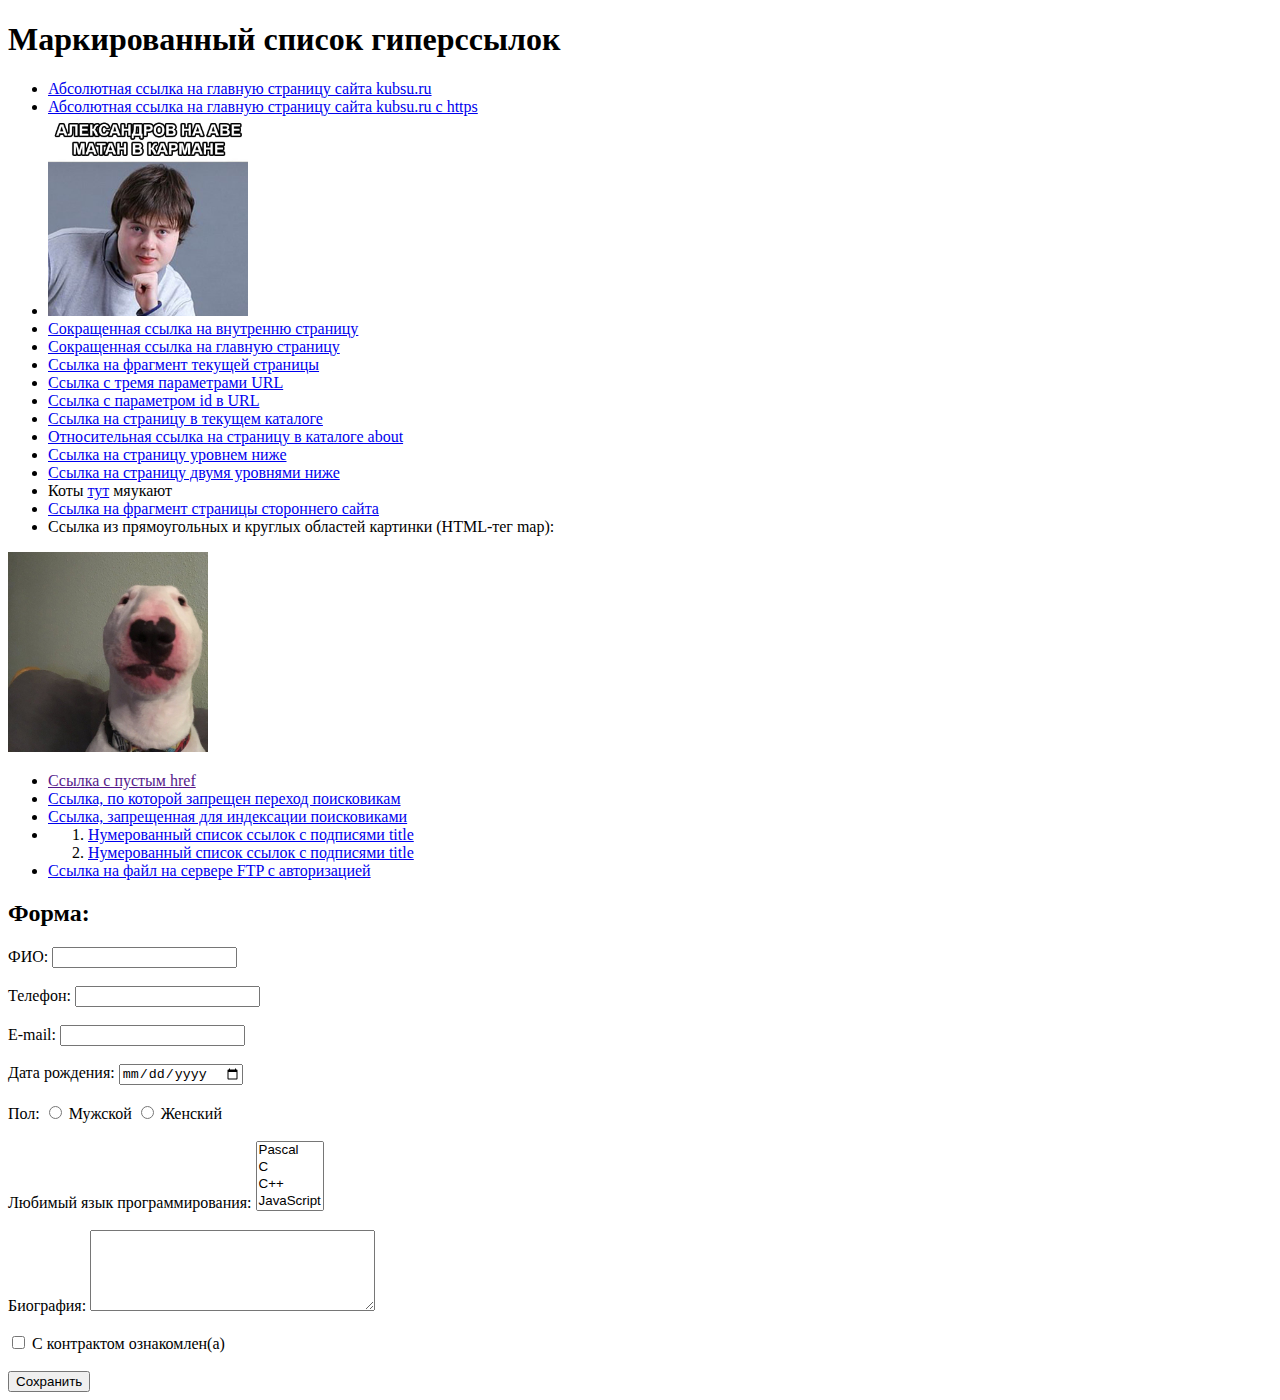
<file: first_task/index.html>
<!DOCTYPE html>
<html lang="ru">
<head>
    <meta charset="UTF-8">
    <meta name="viewport" content="width=device-width, initial-scale=1.0">
    <title>Задание 1</title>
</head> 
<body>
    <h1>Маркированный список гиперссылок</h1>
    <ul>
        <li><a href="http://kubsu.ru/">Абсолютная ссылка на главную страницу сайта kubsu.ru</a></li>
        <li><a href="https://kubsu.ru/">Абсолютная ссылка на главную страницу сайта kubsu.ru с https</a></li>
        <li><a href="https://www.youtube.com/watch?v=NXg5-Ce1Bzo"><img src="./images/aleksandrov.jpg" alt="Ссылка-изображение" width="200" height="200"></img></a></li>
        <li><a href="./about/about_aleksandrov.html">Сокращенная ссылка на внутренню страницу</a></li>
        <li><a href="./index.html">Сокращенная ссылка на главную страницу</a></li>
        <li><a href="#form">Ссылка на фрагмент текущей страницы</a></li>
        <li><a href="./index.html?first=f&second=s&third=t">Ссылка с тремя параметрами URL</a></li>
        <li><a href="./index.html?id=123">Ссылка с параметром id в URL</a></li>
        <li><a href="./index.html">Ссылка на страницу в текущем каталоге</a></li>
        <li><a href="./about/about_aleksandrov.html">Относительная ссылка на страницу в каталоге about</a></li>
        <li><a href="./level_1/postavte_40_ballov.html">Ссылка на страницу уровнем ниже</a></li>
        <li><a href="./level_1/level_2/nu_pzh_postavte_40_ballov.html">Ссылка на страницу двумя уровнями ниже</a></li>
        <li>Коты <a href="https://www.youtube.com/watch?v=jEUHHhfnk3I">тут</a> мяукают </li>
        <li><a href="https://kubsu.ru/ru/fktipm/kafedra-prikladnoy-matematiki#:~:text=%D0%90%D0%BB%D0%B5%D0%BA%D1%81%D0%B0%D0%BD%D0%B4%D1%80%D0%BE%D0%B2%20%D0%90%D0%BD%D0%B4%D1%80%D0%B5%D0%B9%20%D0%90%D0%BD%D0%B0%D1%82%D0%BE%D0%BB%D1%8C%D0%B5%D0%B2%D0%B8%D1%87%2C%20%D0%B4%D0%BE%D1%86%D0%B5%D0%BD%D1%82%20%D0%BA%D0%B0%D1%84%D0%B5%D0%B4%D1%80%D1%8B%2C%20%D0%BA%D0%B0%D0%BD%D0%B4%D0%B8%D0%B4%D0%B0%D1%82%20%D1%84%D0%B8%D0%B7%D0%B8%D0%BA%D0%BE%2D%D0%BC%D0%B0%D1%82%D0%B5%D0%BC%D0%B0%D1%82%D0%B8%D1%87%D0%B5%D1%81%D0%BA%D0%B8%D1%85%20%D0%BD%D0%B0%D1%83%D0%BA%2C%20%D0%BE%D0%BA%D0%BE%D0%BD%D1%87%D0%B8%D0%BB%20%D0%9A%D1%83%D0%B1%D0%B0%D0%BD%D1%81%D0%BA%D0%B8%D0%B9%20%D0%B3%D0%BE%D1%81%D1%83%D0%B4%D0%B0%D1%80%D1%81%D1%82%D0%B2%D0%B5%D0%BD%D0%BD%D1%8B%D0%B9%20%D1%83%D0%BD%D0%B8%D0%B2%D0%B5%D1%80%D1%81%D0%B8%D1%82%D0%B5%D1%82%20%D0%BF%D0%BE%20%D1%81%D0%BF%D0%B5%D1%86%D0%B8%D0%B0%D0%BB%D1%8C%D0%BD%D0%BE%D1%81%D1%82%D0%B8%20%22%D0%9F%D1%80%D0%B8%D0%BA%D0%BB%D0%B0%D0%B4%D0%BD%D0%B0%D1%8F%20%D0%BC%D0%B0%D1%82%D0%B5%D0%BC%D0%B0%D1%82%D0%B8%D0%BA%D0%B0%20%D0%B8%20%D0%B8%D0%BD%D1%84%D0%BE%D1%80%D0%BC%D0%B0%D1%82%D0%B8%D0%BA%D0%B0%22%20%D0%B2%202014%C2%A0%D0%B3%D0%BE%D0%B4%D1%83.">Ссылка на фрагмент страницы стороннего сайта</a></li>
        <li> Ссылка из прямоугольных и круглых областей картинки (HTML-тег map):</li>
        </ul>
            <img src="./images/funny_dog.jpg" width="200" height="200" alt="Ссылка-изображение" usemap="#map">
            <map name="map">
                <area shape="rect" coords="0,0,100,100" href="https://www.youtube.com/watch?v=zyfHMFJAyA0&list=PLnGBRqR-aLiHxxM5EUwMq9MR8F-o-0PTh&index=20" alt="Прямоугольная область">
                <area shape="circle" coords="101, 0, 200, 101" href="https://www.youtube.com/watch?v=PvtWt6DI3TI&list=PLnGBRqR-aLiHxxM5EUwMq9MR8F-o-0PTh&index=32" alt="Круглая область">
            </map>
        <ul>
        <li><a href="">Ссылка с пустым href</a></li>
        <li><a href="index.html" rel="nofollow">Ссылка, по которой запрещен переход поисковикам</a></li>
        <li><a href="index.html" rel="noindex">Ссылка, запрещенная для индексации поисковиками</a></li>
        <li>
            <ol>
                <li><a href="https://www.youtube.com/watch?v=CmXvKUSfZr4" title="Ссылка">Нумерованный список ссылок с подписями title</a></li>
                <li><a href="https://www.youtube.com/watch?v=-gHXtfAHAag" title="Ссылка">Нумерованный список ссылок с подписями title</a></li>
            </ol>
        </li>
        <li><a href="ftp://user:password@something.com/file.txt">Ссылка на файл на сервере FTP с авторизацией</a></li>
    </ul>
    <h2>Форма:</h2>
    <form action="submitURL" method="post">
        <label for="name">ФИО:</label>
        <input type="text" id="name" name="name" required><br><br>
    
        <label for="phone">Телефон:</label>
        <input type="tel" id="phone" name="phone" required><br><br>
    
        <label for="email">E-mail:</label>
        <input type="email" id="email" name="email" required><br><br>
    
        <label for="birthdate">Дата рождения:</label>
        <input type="date" id="birthdate" name="birthdate" required><br><br>

        <label>Пол:</label>
        <input type="radio" id="male" name="gender" value="male">
        <label for="male">Мужской</label>
        <input type="radio" id="female" name="gender" value="female">
        <label for="female">Женский</label><br><br>

        <label for="languages">Любимый язык программирования:</label>
        <select id="languages" name="languages" multiple>
            <option value="Pascal">Pascal</option>
            <option value="C">C</option>
            <option value="C++">C++</option>
            <option value="JavaScript">JavaScript</option>
            <option value="PHP">PHP</option>
            <option value="Python">Python</option>
            <option value="Java">Java</option>
            <option value="Haskell">Haskell</option>
            <option value="Clojure">Clojure</option>
            <option value="Prolog">Prolog</option>
            <option value="Scala">Scala</option>
        </select><br><br>

        <label for="bio">Биография:</label>
        <textarea id="bio" name="bio" rows="5" cols="33"></textarea><br><br>

        <input type="checkbox" id="contract" name="contract">
        <label for="contract">С контрактом ознакомлен(а)</label><br><br>

        <button type="submit">Сохранить</button>
    </form>
</body>
</html>
</file>
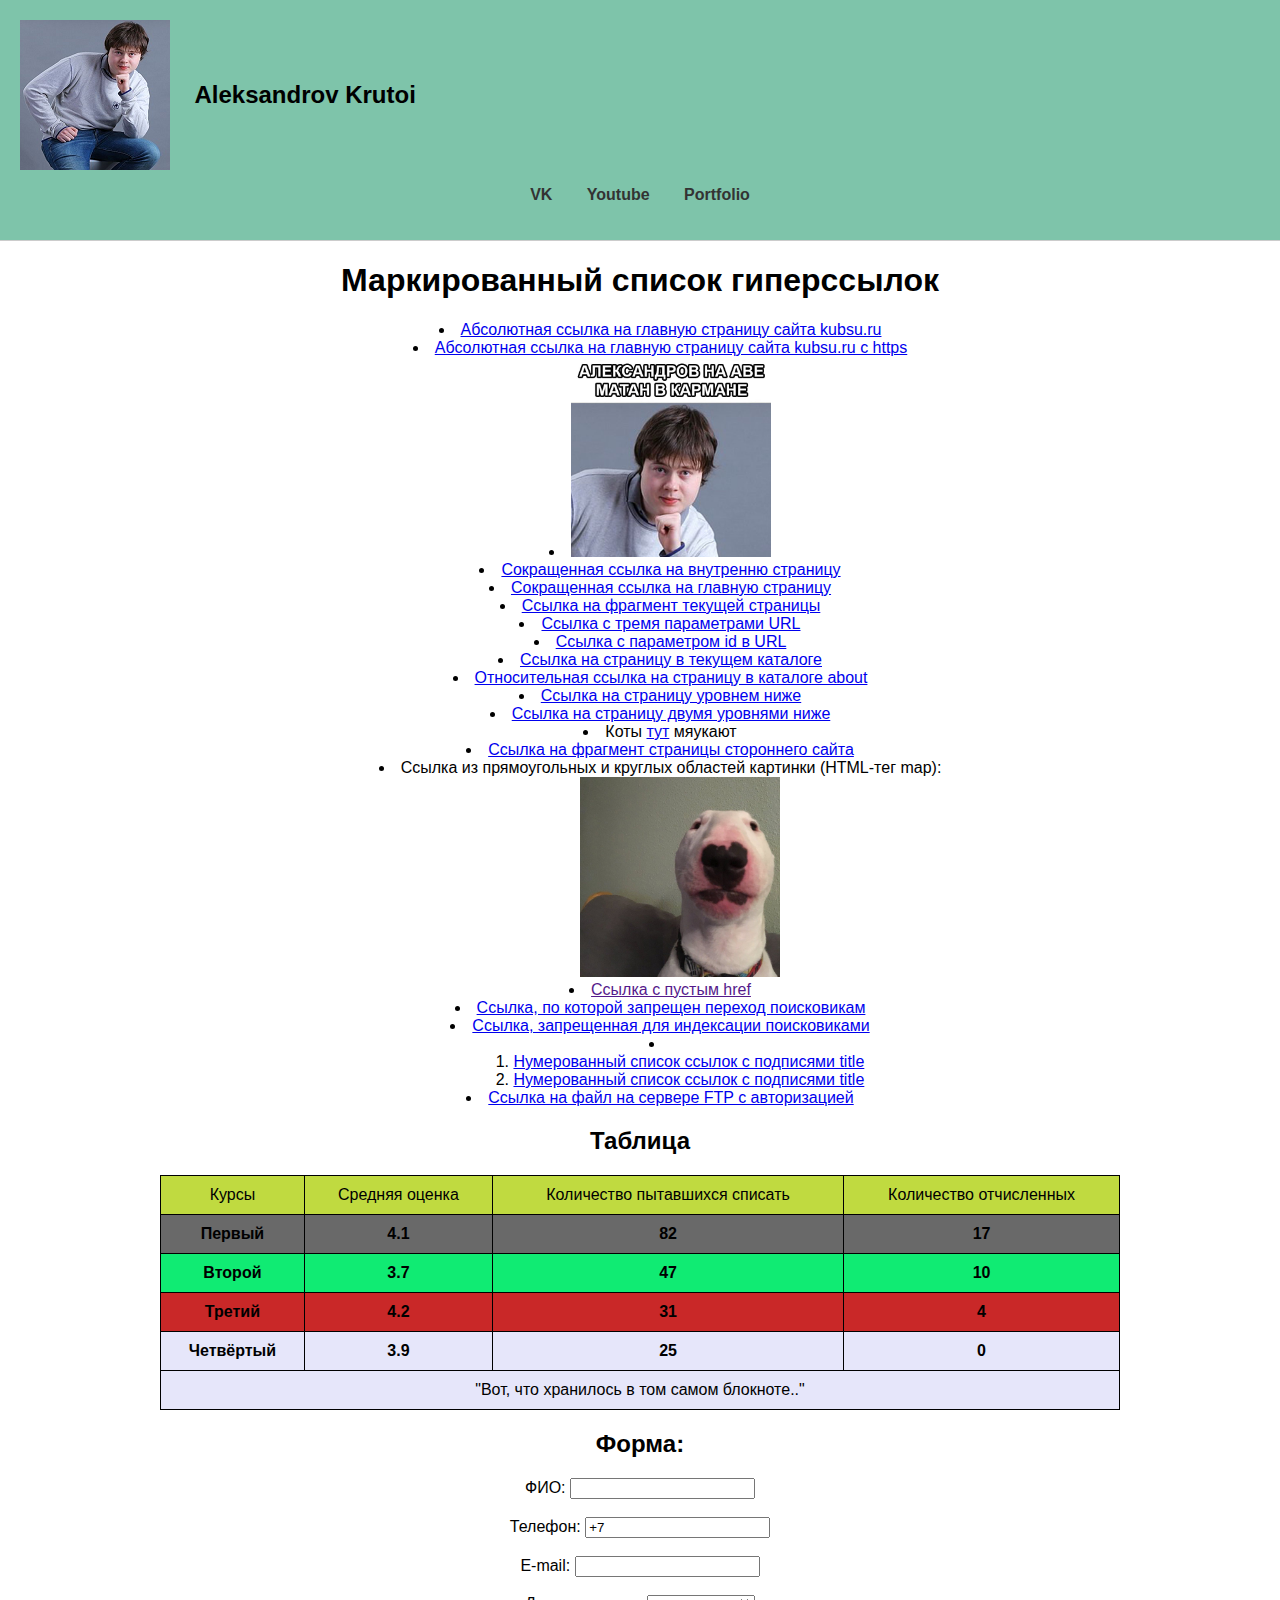
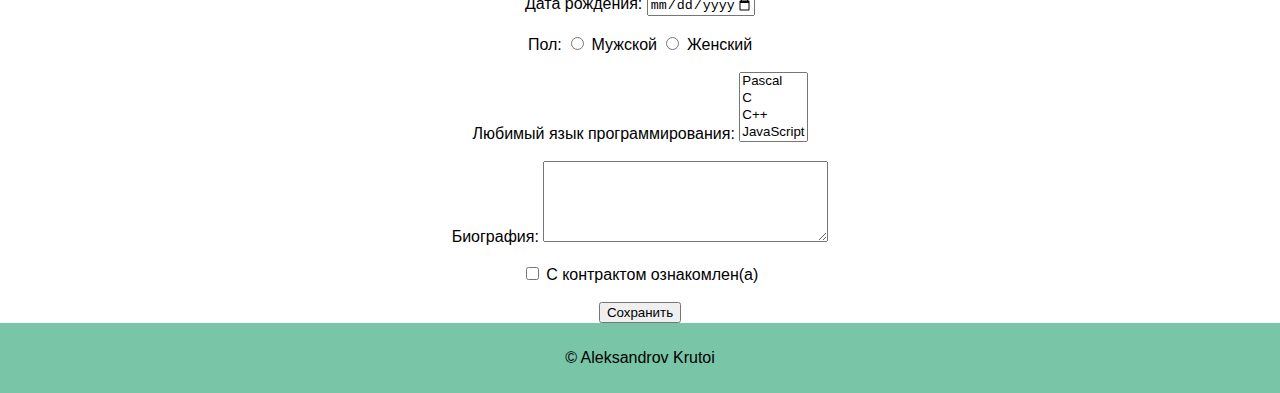
<file: second_task/index.html>
<!DOCTYPE html>
<html lang="ru">
<head>
    <meta charset="UTF-8">
    <meta name="viewport" content="width=device-width, initial-scale=1.0">
    <title>Задание 2</title>
    <link rel="stylesheet" href="style.css">
</head>

<header class="site-header">
    <img src="./images/logo.jpg" alt="Логотип" class="logo">
    <h1>Aleksandrov Krutoi</h1>

  <nav class="main-nav">
      <ul>
          <li><a href="https://vk.com/andrey___alexandrov">VK</a></li>
          <li><a href="https://www.youtube.com/@AndreyAlexandrov">Youtube</a></li>
          <li><a href="https://kubsu.ru/ru/public-portfolio/31063">Portfolio</a></li>
      </ul>
  </nav>
</header>

<body>
    <h1>Маркированный список гиперссылок</h1>
    <ul>
        <li><a href="http://kubsu.ru/">Абсолютная ссылка на главную страницу сайта kubsu.ru</a></li>
        <li><a href="https://kubsu.ru/">Абсолютная ссылка на главную страницу сайта kubsu.ru с https</a></li>
        <li><a href="https://www.youtube.com/watch?v=NXg5-Ce1Bzo"><img src="./images/aleksandrov.jpg" alt="Ссылка-изображение" width="200" height="200"></img></a></li>
        <li><a href="./about/about_aleksandrov.html">Сокращенная ссылка на внутренню страницу</a></li>
        <li><a href="./index.html">Сокращенная ссылка на главную страницу</a></li>
        <li><a href="#form">Ссылка на фрагмент текущей страницы</a></li>
        <li><a href="./index.html?first=f&second=s&third=t">Ссылка с тремя параметрами URL</a></li>
        <li><a href="./index.html?id=123">Ссылка с параметром id в URL</a></li>
        <li><a href="./index.html">Ссылка на страницу в текущем каталоге</a></li>
        <li><a href="./about/about_aleksandrov.html">Относительная ссылка на страницу в каталоге about</a></li>
        <li><a href="./level_1/postavte_40_ballov.html">Ссылка на страницу уровнем ниже</a></li>
        <li><a href="./level_1/level_2/nu_pzh_postavte_40_ballov.html">Ссылка на страницу двумя уровнями ниже</a></li>
        <li>Коты <a href="https://www.youtube.com/watch?v=jEUHHhfnk3I">тут</a> мяукают </li>
        <li><a href="https://kubsu.ru/ru/fktipm/kafedra-prikladnoy-matematiki#:~:text=%D0%90%D0%BB%D0%B5%D0%BA%D1%81%D0%B0%D0%BD%D0%B4%D1%80%D0%BE%D0%B2%20%D0%90%D0%BD%D0%B4%D1%80%D0%B5%D0%B9%20%D0%90%D0%BD%D0%B0%D1%82%D0%BE%D0%BB%D1%8C%D0%B5%D0%B2%D0%B8%D1%87%2C%20%D0%B4%D0%BE%D1%86%D0%B5%D0%BD%D1%82%20%D0%BA%D0%B0%D1%84%D0%B5%D0%B4%D1%80%D1%8B%2C%20%D0%BA%D0%B0%D0%BD%D0%B4%D0%B8%D0%B4%D0%B0%D1%82%20%D1%84%D0%B8%D0%B7%D0%B8%D0%BA%D0%BE%2D%D0%BC%D0%B0%D1%82%D0%B5%D0%BC%D0%B0%D1%82%D0%B8%D1%87%D0%B5%D1%81%D0%BA%D0%B8%D1%85%20%D0%BD%D0%B0%D1%83%D0%BA%2C%20%D0%BE%D0%BA%D0%BE%D0%BD%D1%87%D0%B8%D0%BB%20%D0%9A%D1%83%D0%B1%D0%B0%D0%BD%D1%81%D0%BA%D0%B8%D0%B9%20%D0%B3%D0%BE%D1%81%D1%83%D0%B4%D0%B0%D1%80%D1%81%D1%82%D0%B2%D0%B5%D0%BD%D0%BD%D1%8B%D0%B9%20%D1%83%D0%BD%D0%B8%D0%B2%D0%B5%D1%80%D1%81%D0%B8%D1%82%D0%B5%D1%82%20%D0%BF%D0%BE%20%D1%81%D0%BF%D0%B5%D1%86%D0%B8%D0%B0%D0%BB%D1%8C%D0%BD%D0%BE%D1%81%D1%82%D0%B8%20%22%D0%9F%D1%80%D0%B8%D0%BA%D0%BB%D0%B0%D0%B4%D0%BD%D0%B0%D1%8F%20%D0%BC%D0%B0%D1%82%D0%B5%D0%BC%D0%B0%D1%82%D0%B8%D0%BA%D0%B0%20%D0%B8%20%D0%B8%D0%BD%D1%84%D0%BE%D1%80%D0%BC%D0%B0%D1%82%D0%B8%D0%BA%D0%B0%22%20%D0%B2%202014%C2%A0%D0%B3%D0%BE%D0%B4%D1%83.">Ссылка на фрагмент страницы стороннего сайта</a></li>
        <li> Ссылка из прямоугольных и круглых областей картинки (HTML-тег map):</li>
            <ul>
                <img src="./images/funny_dog.jpg" width="200" height="200" alt="Ссылка-изображение" usemap="#map">
                <map name="map">
                    <area shape="rect" coords="0,0,100,100" href="https://www.youtube.com/watch?v=zyfHMFJAyA0&list=PLnGBRqR-aLiHxxM5EUwMq9MR8F-o-0PTh&index=20" alt="Прямоугольная область">
                    <area shape="circle" coords="101, 0, 200, 101" href="https://www.youtube.com/watch?v=PvtWt6DI3TI&list=PLnGBRqR-aLiHxxM5EUwMq9MR8F-o-0PTh&index=32" alt="Круглая область">
                </map>
            </ul>
        </li>
        <li><a href="">Ссылка с пустым href</a></li>
        <li><a href="index.html" rel="nofollow">Ссылка, по которой запрещен переход поисковикам</a></li>
        <li><a href="index.html" rel="noindex">Ссылка, запрещенная для индексации поисковиками</a></li>
        <li>
            <ol>
                <li><a href="https://www.youtube.com/watch?v=CmXvKUSfZr4" title="Ссылка">Нумерованный список ссылок с подписями title</a></li>
                <li><a href="https://www.youtube.com/watch?v=-gHXtfAHAag" title="Ссылка">Нумерованный список ссылок с подписями title</a></li>
            </ol>
        </li>
        <li><a href="ftp://user:password@something.com/file.txt">Ссылка на файл на сервере FTP с авторизацией</a></li>
    </ul>

    <div class="block content">
        <h2 class="textTabl">Таблица</h2>
        <table class="tabl">
          </h1>
          <thead style="background-color: rgb(192, 218, 64);">
            <td>Курсы</td>
            <td>Средняя оценка</td>
            <td>Количество пытавшихся списать</td>
            <td>Количество отчисленных</td>
          </thead>
      
          <tbody>
      
            <tr style="background-color: dimgrey;">
              <th>Первый</th>
              <th>4.1</th>
              <th>82</th>
              <th>17</th>
            </tr>
      
            <tr style="background-color: #10eb73">
              <th>Второй</th>
              <th>3.7</th>
              <th>47</th>
              <th>10</th>
            </tr>
      
            <tr style="background-color: rgb(201, 40, 40);">
              <th>Третий</th>
              <th>4.2</th>
              <th>31</th>
              <th>4</th> 
            </tr>
      
            <tr style="background-color: #E6E6FA">
              <th>Четвёртый</th>
              <th>3.9</th>
              <th>25</th>
              <th>0</th>
            </tr>
      
            <tr>
              <td colspan="4" style="background-color: #E6E6FA">"Вот, что хранилось в том самом блокноте.."</td>
            </tr>
          </tbody>
        </table>
    </div>

    <h2>Форма:</h2>
    <form action="submitURL" method="POST">
        <label for="name">ФИО:</label>
        <input type="text" id="name" name="name" value="" pattern="[А-Яа-я]*?\s[А-Яа-я]*?\s[А-Яа-я]*" required required><br><br>
    
        <label for="phone">Телефон:</label>
        <input type="tel" id="phone" name="phone" minlength="12" value="+7" placeholder="+7-(***)-***-**-**" pattern="\+[7][0-9]{10}" required><br><br>
    
        <label for="email">E-mail:</label>
        <input type="email" id="email" name="email" required><br><br>
    
        <label for="birthdate">Дата рождения:</label>
        <input type="date" id="birthdate" name="birthdate" max="2024-09-27" required><br><br>
    
        <label>Пол:</label>
        <input type="radio" id="male" name="gender" value="male">
        <label for="male">Мужской</label>
        <input type="radio" id="female" name="gender" value="female">
        <label for="female">Женский</label><br><br>
    
        <label for="languages">Любимый язык программирования:</label>
        <select id="languages" name="languages" multiple>
            <option value="Pascal">Pascal</option>
            <option value="C">C</option>
            <option value="C++">C++</option>
            <option value="JavaScript">JavaScript</option>
            <option value="PHP">PHP</option>
            <option value="Python">Python</option>
            <option value="Java">Java</option>
            <option value="Haskell">Haskell</option>
            <option value="Clojure">Clojure</option>
            <option value="Prolog">Prolog</option>
            <option value="Scala">Scala</option>
        </select><br><br>
    
        <label for="bio">Биография:</label>
        <textarea id="bio" name="bio" rows="5" cols="33" minlength="50"></textarea><br><br>
    
        <input type="checkbox" id="contract" name="contract">
        <label for="contract">С контрактом ознакомлен(а)</label><br><br>
    
        <button type="submit">Сохранить</button>
    </form>

    <footer class="site-footer">
        <p>&copy; Aleksandrov Krutoi</p>
    </footer>

</body>
</html>
</file>
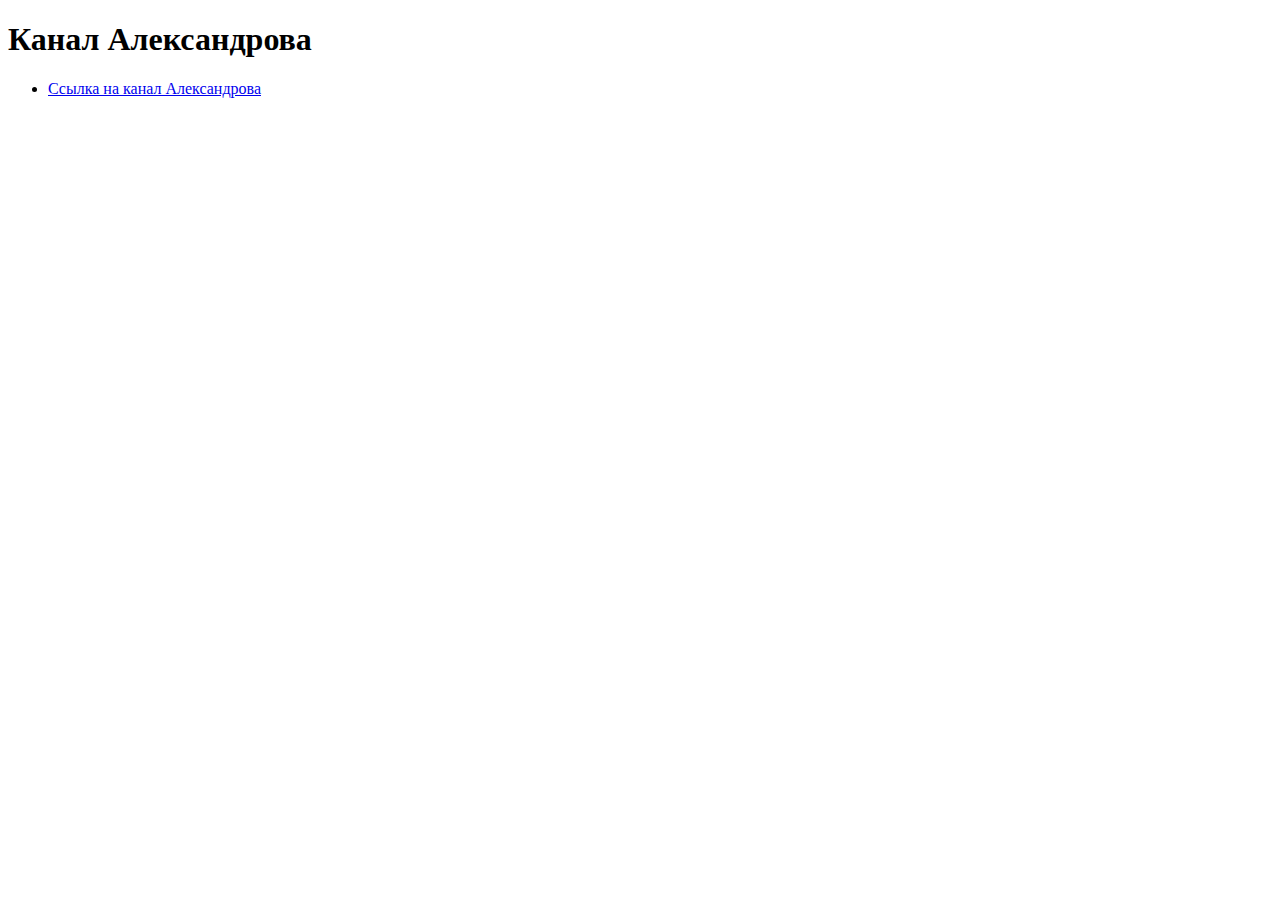
<file: about/about_aleksandrov.html>
<!DOCTYPE html>
<html lang="ru">
<head>
    <meta charset="UTF-8">
    <meta name="viewport" content="width=device-width, initial-scale=1.0">
    <title>Об Александрове</title>
</head>
<body>
    <h1>Канал Александрова</h1>
    <ul>
        <li><a href="https://www.youtube.com/@AndreyAlexandrov">Ссылка на канал Александрова</a></li>
    </ul>
</body>
</html>
</file>
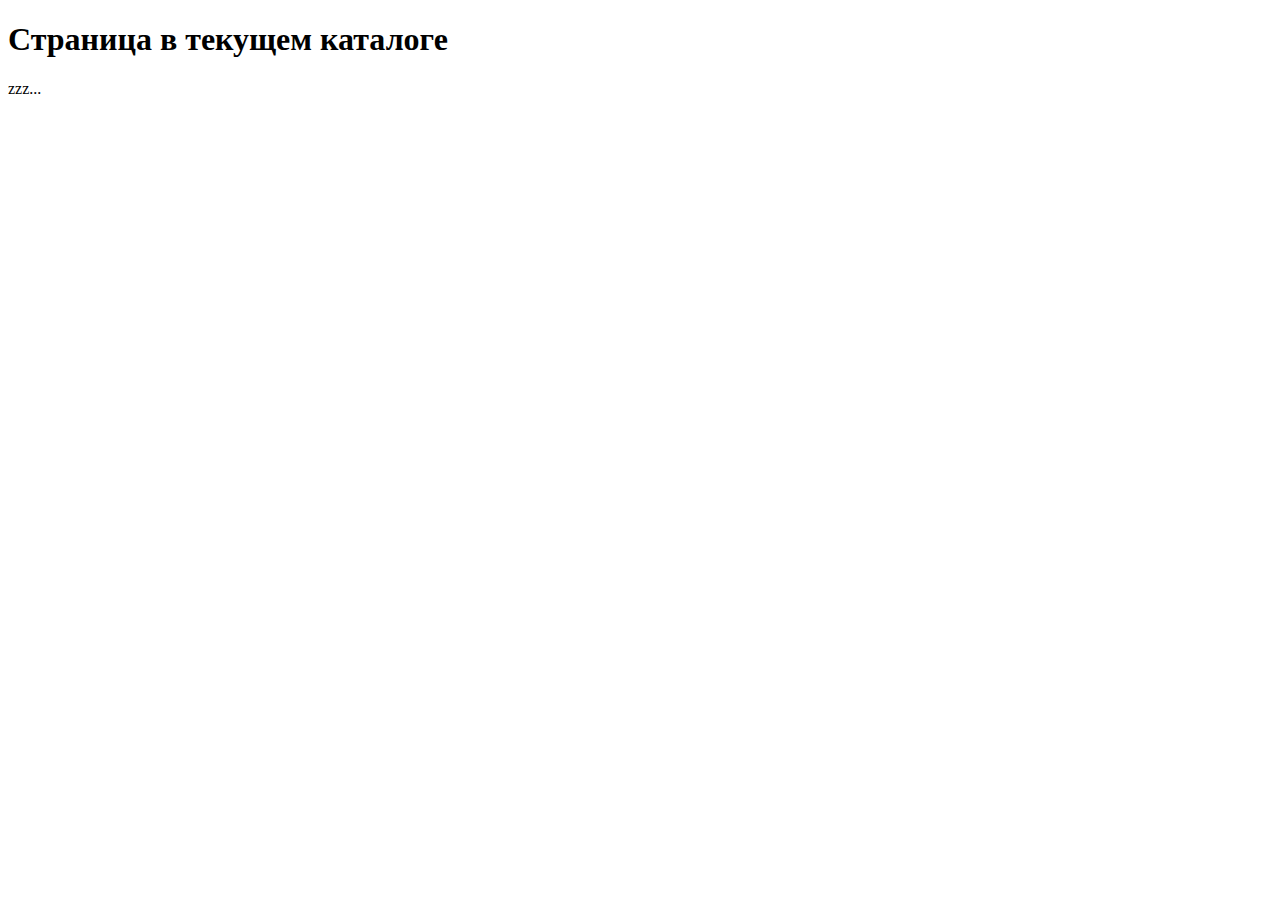
<file: fourth_task/current_page.html>
<!DOCTYPE html>
<html lang="ru">
<head>
    <meta charset="UTF-8">
    <title>Страница в текущем каталоге</title>
</head>
<body>
    <h1>Страница в текущем каталоге</h1>
    <p>zzz...</p>
</body>
</html>
</file>
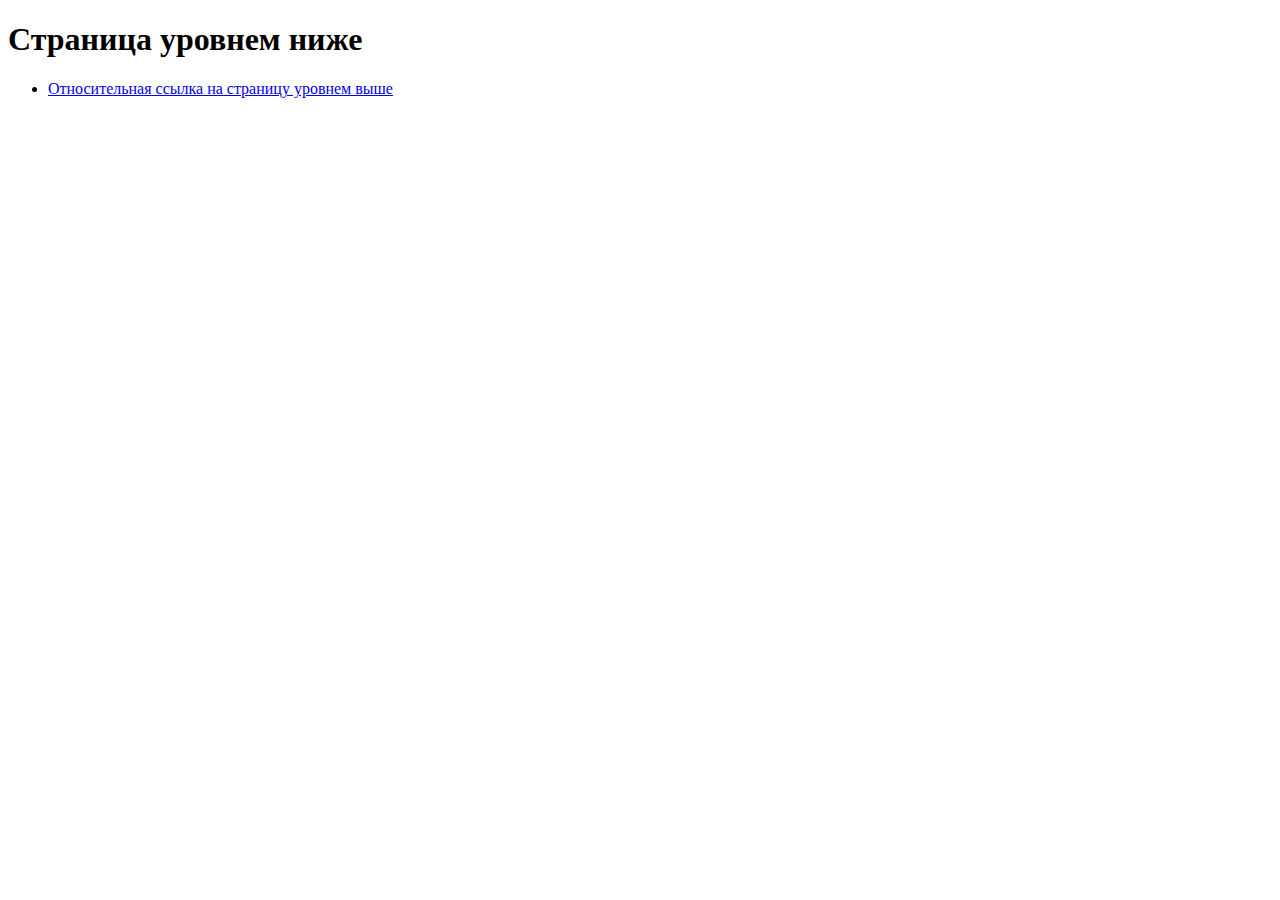
<file: level_1/postavte_40_ballov.html>
<!DOCTYPE html>
<html lang="ru">
<head>
    <meta charset="UTF-8">
    <meta name="viewport" content="width=device-width, initial-scale=1.0">
    <title>Страница уровнем ниже</title>
</head> 
<body>
    <h1>Страница уровнем ниже</h1>

<ul>
    <li><a href="../index.html">Относительная ссылка на страницу уровнем выше</a></li>
</ul>
</body>
</html>
</file>
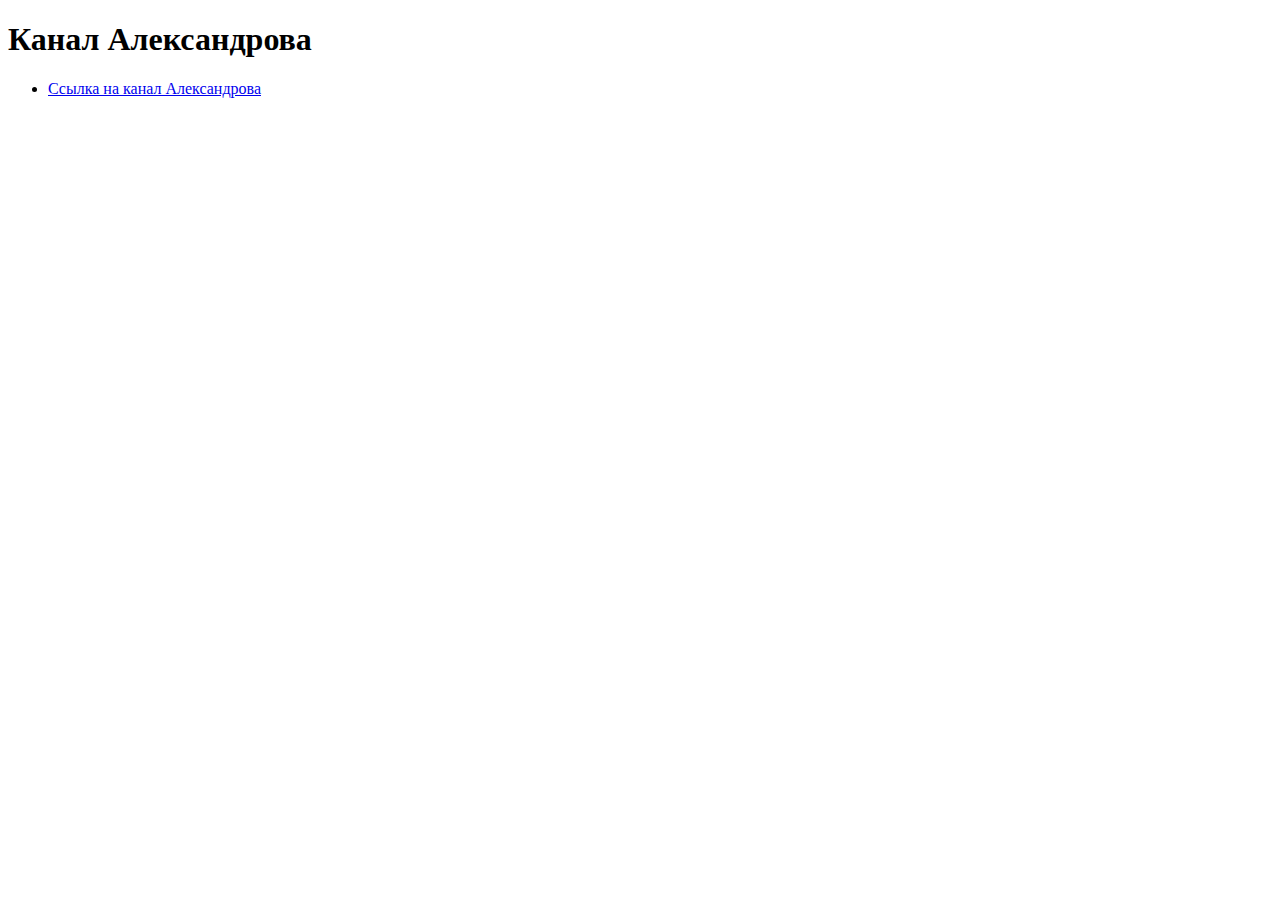
<file: first_task/about/about_aleksandrov.html>
<!DOCTYPE html>
<html lang="ru">
<head>
    <meta charset="UTF-8">
    <meta name="viewport" content="width=device-width, initial-scale=1.0">
    <title>Об Александрове</title>
</head>
<body>
    <h1>Канал Александрова</h1>
    <ul>
        <li><a href="https://www.youtube.com/@AndreyAlexandrov">Ссылка на канал Александрова</a></li>
    </ul>
</body>
</html>
</file>
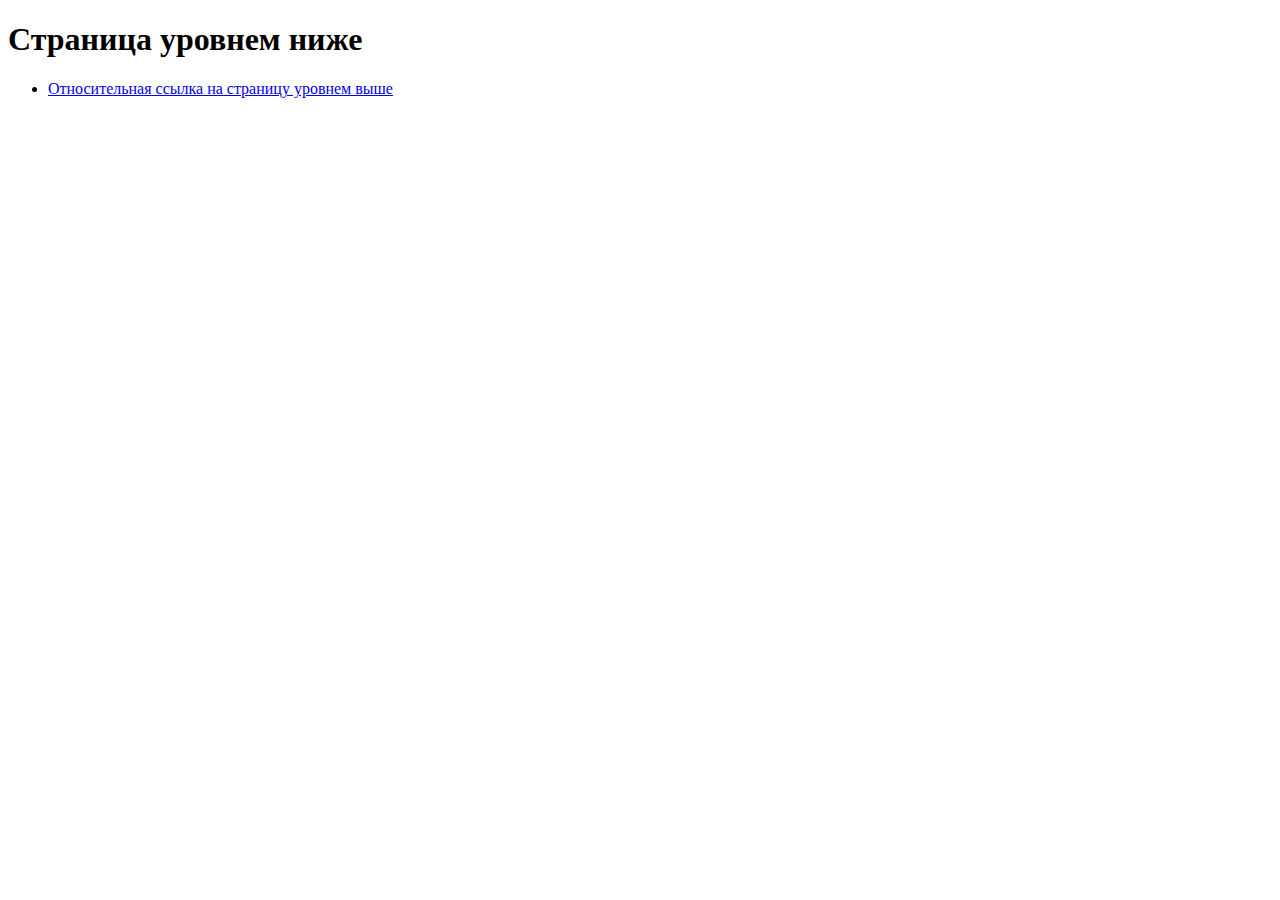
<file: first_task/level_1/postavte_40_ballov.html>
<!DOCTYPE html>
<html lang="ru">
<head>
    <meta charset="UTF-8">
    <meta name="viewport" content="width=device-width, initial-scale=1.0">
    <title>Страница уровнем ниже</title>
</head> 
<body>
    <h1>Страница уровнем ниже</h1>

<ul>
    <li><a href="../index.html">Относительная ссылка на страницу уровнем выше</a></li>
</ul>
</body>
</html>
</file>
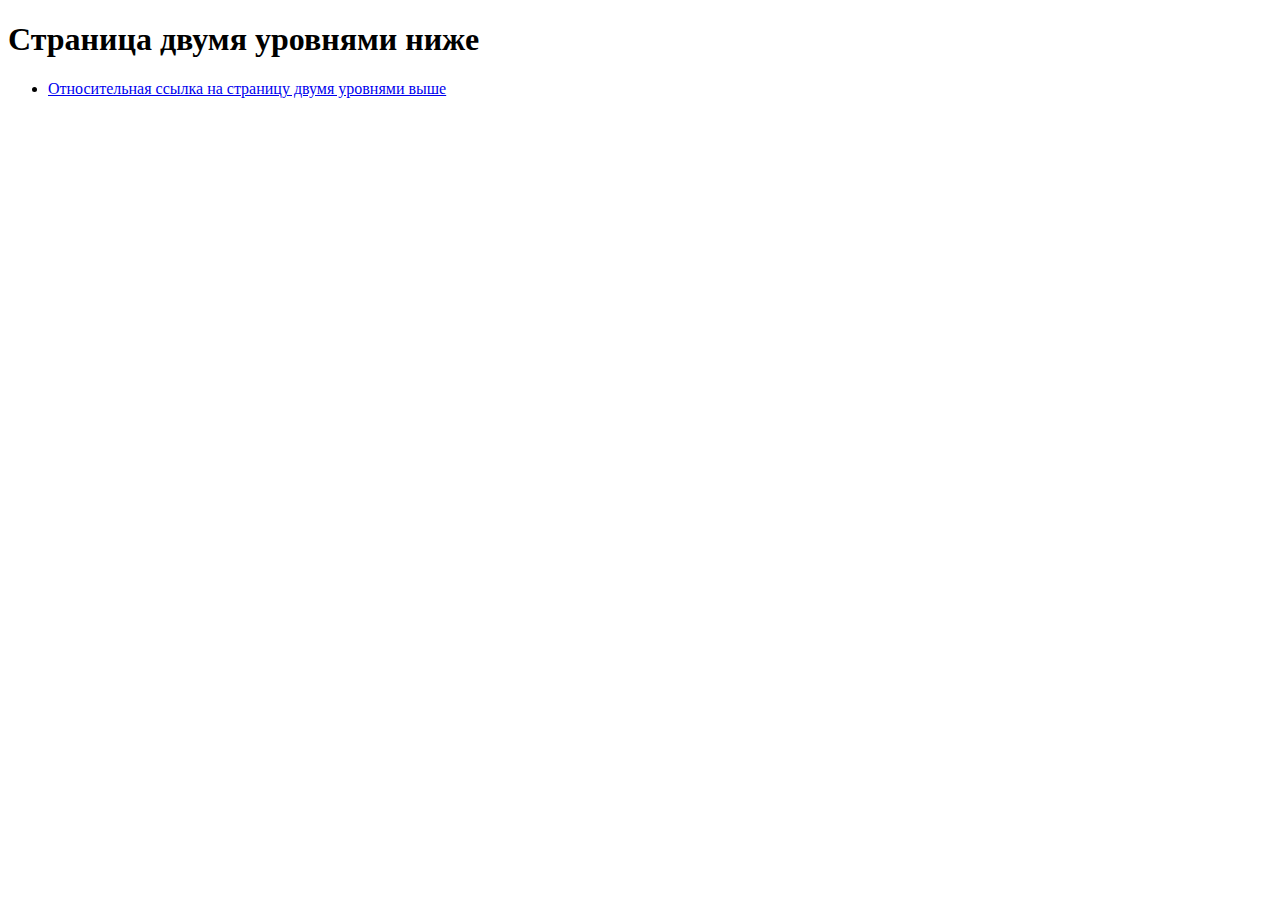
<file: level_1/level_2/nu_pzh_postavte_40_ballov.html>
<!DOCTYPE html>
<html lang="ru">
<head>
    <meta charset="UTF-8">
    <meta name="viewport" content="width=device-width, initial-scale=1.0">
    <title>Страница двумя уровнями ниже</title>
</head> 
<body>
    <h1>Страница двумя уровнями ниже</h1>

<ul>
    <li><a href="../../index.html">Относительная ссылка на страницу двумя уровнями выше</a></li>
</ul>
</body>
</html>
</file>
<file: second_task/style.css>
body {
    font-family: Arial, sans-serif;
    margin: 0;
    padding: 0;
}

h1, h2, h3, h4 {
    text-align: center;
}

.content {
    max-width: 960px;
    margin: 20px auto;
    padding: 0 20px;
}

table {
    width: 100%;
    border-collapse: collapse;
    margin: 20px 0;
}

table, th, td {
    border: 1px solid black;
}

th, td {
    padding: 10px;
    text-align: center;
}

tbody tr:nth-child(even) {
    background-color: #f9f9f9;
}

tbody tr:nth-child(odd) {
    background-color: #e9e9e9;
}


.site-header {
    background-color: #7ec4aa;
    padding: 20px;
    text-align: left;
    border-bottom: 1px solid #ccc;
}

.site-header .logo {
    max-width: 150px;
    display: inline-block;
    vertical-align: middle;
}

.site-header h1 {
    display: inline-block;
    vertical-align: middle;
    margin-left: 20px;
    font-size: 24px;
}

.main-nav ul {
    list-style-type: none;
    padding: 0;
    text-align: center;
}

.main-nav ul li {
    display: inline-block;
    margin: 0 15px;
}

.main-nav ul li a {
  text-decoration: none;
  font-weight: bold;
  color: #333;
}

ul {
  list-style-position: inside;
  text-align: center;
}


form {
  text-align: center;
}

.site-footer {
    background-color: #79c5a7;
    padding: 10px;
    text-align: center;
}
</file>
